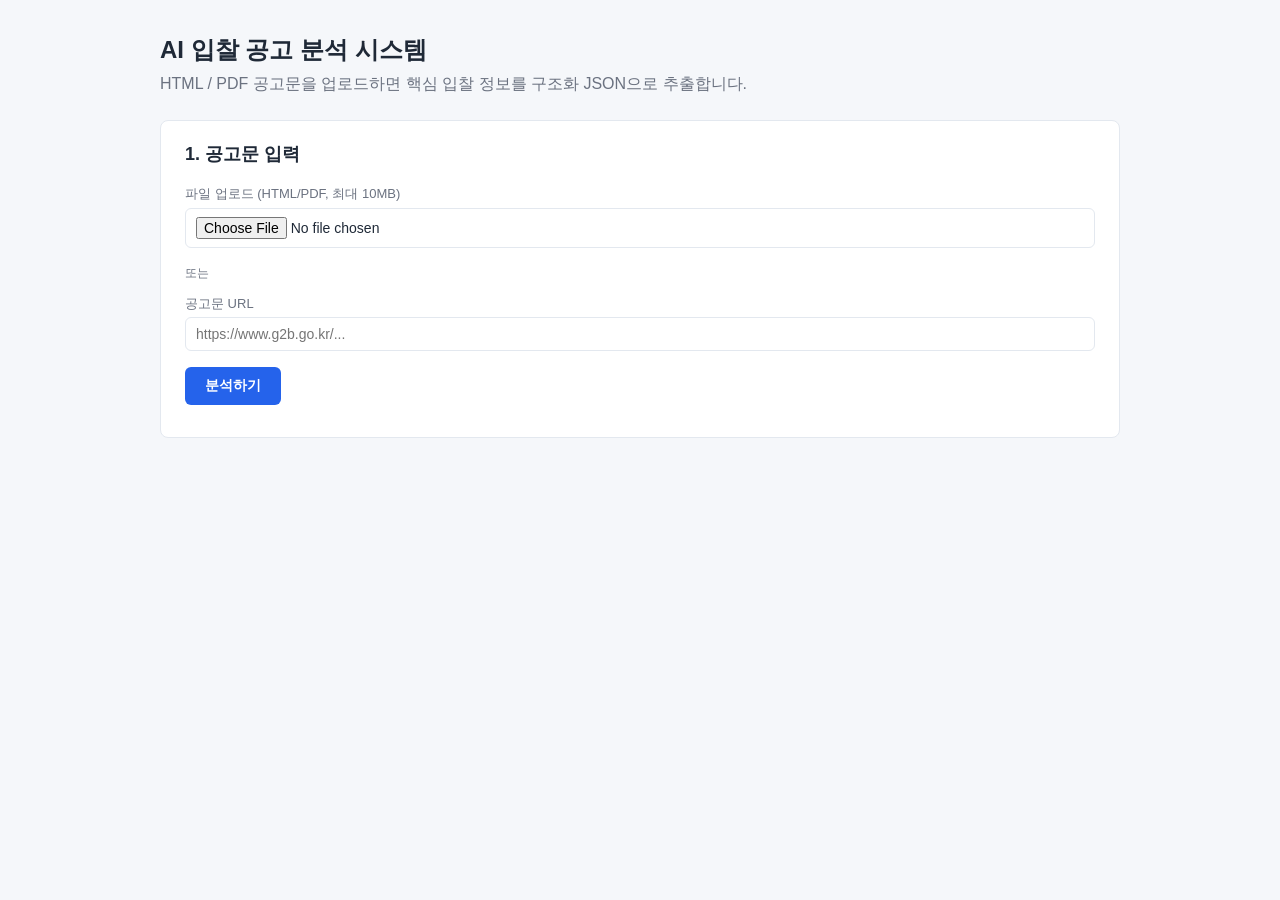
<file: templates/index.html>
<!doctype html>
<html lang="ko">
<head>
  <meta charset="utf-8" />
  <meta name="viewport" content="width=device-width, initial-scale=1" />
  <title>AI 입찰 공고 분석 시스템</title>
  <link rel="stylesheet" href="/static/style.css" />
</head>
<body>
  <header>
    <h1>AI 입찰 공고 분석 시스템</h1>
    <p class="subtitle">HTML / PDF 공고문을 업로드하면 핵심 입찰 정보를 구조화 JSON으로 추출합니다.</p>
  </header>

  <main>
    <section class="card">
      <h2>1. 공고문 입력</h2>
      <form id="analyze-form">
        <label for="file-input">파일 업로드 (HTML/PDF, 최대 10MB)</label>
        <input id="file-input" type="file" name="file" accept=".html,.htm,.pdf,.txt" />

        <div class="divider">또는</div>

        <label for="url-input">공고문 URL</label>
        <input id="url-input" type="url" name="url" placeholder="https://www.g2b.go.kr/..." />

        <button type="submit" id="submit-btn">분석하기</button>
      </form>
      <div id="status" class="status"></div>
    </section>

    <section class="card hidden" id="result">
      <h2>2. 분석 결과</h2>
      <div id="usage" class="usage"></div>

      <h3>핵심 카드</h3>
      <div id="summary-cards" class="summary-grid"></div>

      <h3>입찰 참가자격 (종목)</h3>
      <div id="jongmok-tree" class="jongmok"></div>

      <h3>전체 추출 항목</h3>
      <table class="results">
        <thead>
          <tr><th>항목</th><th>값</th><th>원문 근거</th></tr>
        </thead>
        <tbody id="results-body"></tbody>
      </table>

      <h3>검증 이슈</h3>
      <ul id="issues-list" class="issues"></ul>
    </section>
  </main>

  <script src="/static/app.js"></script>
</body>
</html>
</file>
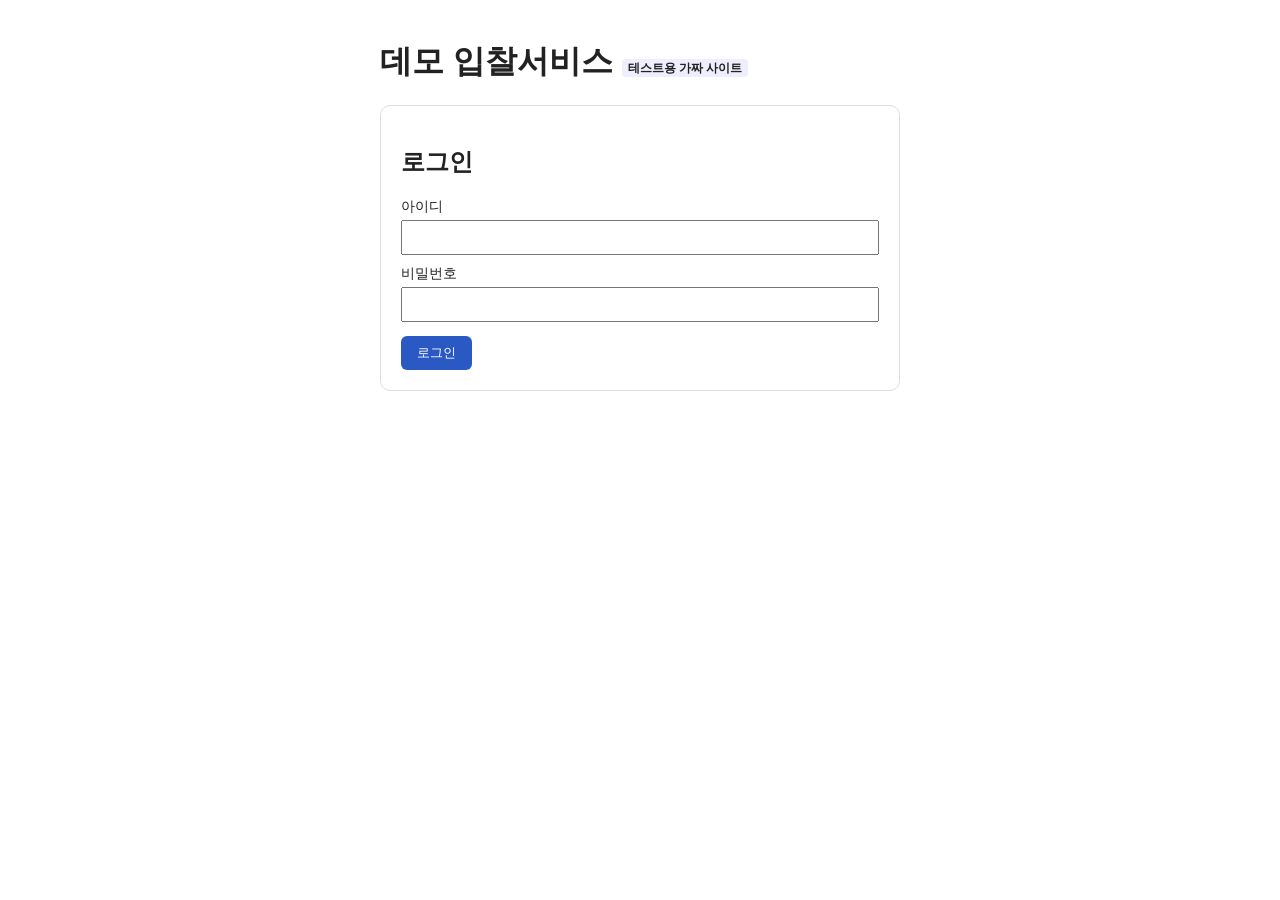
<file: procedure_mcp/demo_site/index.html>
<!doctype html>
<html lang="ko">
<head>
<meta charset="utf-8">
<title>데모 입찰서비스 - 회원정보</title>
<style>
  body { font-family: sans-serif; max-width: 520px; margin: 40px auto; padding: 0 16px; color: #222; }
  .card { border: 1px solid #ddd; border-radius: 10px; padding: 20px; margin-top: 16px; }
  label { display: block; margin: 10px 0 4px; font-size: 14px; }
  input { width: 100%; padding: 8px; box-sizing: border-box; }
  button { margin-top: 14px; padding: 8px 16px; background: #2b59c3; color: #fff; border: 0; border-radius: 6px; cursor: pointer; }
  ul { padding-left: 20px; }
  .ok { color: #1a7f37; font-weight: bold; margin-top: 12px; }
  .hidden { display: none; }
  .badge { font-size: 12px; background: #eef; padding: 2px 6px; border-radius: 4px; }
</style>
</head>
<body>
  <h1>데모 입찰서비스 <span class="badge">테스트용 가짜 사이트</span></h1>

  <!-- 로그인 화면 -->
  <div id="login" class="card">
    <h2>로그인</h2>
    <label for="uid">아이디</label>
    <input id="uid">
    <label for="pw">비밀번호</label>
    <input id="pw" type="password">
    <button id="loginBtn">로그인</button>
  </div>

  <!-- 회원정보 화면 -->
  <div id="profile" class="card hidden">
    <h2>회원정보</h2>
    <p>회사명: (주)데모건설</p>
    <h3>등록 업종</h3>
    <ul id="upjongList">
      <li>포장공사업</li>
    </ul>
    <label for="newUpjong">업종 추가</label>
    <input id="newUpjong" placeholder="예: 토목공사업">
    <button id="saveBtn">저장</button>
    <div id="msg" class="ok hidden" role="status"></div>
  </div>

<script>
  document.getElementById('loginBtn').onclick = () => {
    if (document.getElementById('uid').value && document.getElementById('pw').value) {
      document.getElementById('login').classList.add('hidden');
      // 실제 사이트처럼 약간의 로딩 지연
      setTimeout(() => document.getElementById('profile').classList.remove('hidden'), 400);
    }
  };
  document.getElementById('saveBtn').onclick = () => {
    const v = document.getElementById('newUpjong').value.trim();
    if (!v) return;
    setTimeout(() => {
      const li = document.createElement('li');
      li.textContent = v;
      document.getElementById('upjongList').appendChild(li);
      document.getElementById('newUpjong').value = '';
      const m = document.getElementById('msg');
      m.textContent = '저장되었습니다: ' + v;
      m.classList.remove('hidden');
    }, 600);
  };
</script>
</body>
</html>
</file>
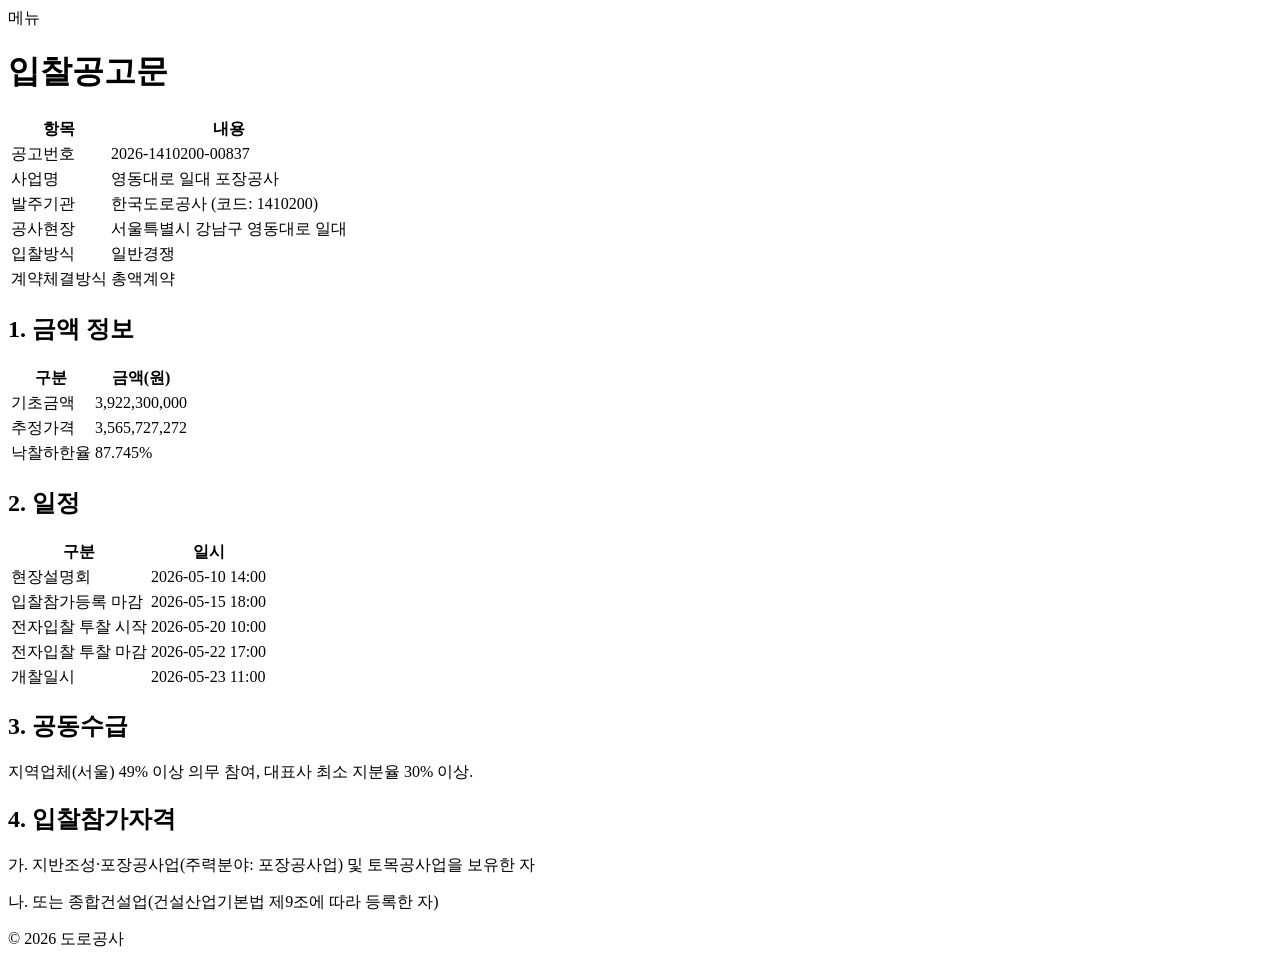
<file: samples/sample_g2b.html>
<!doctype html>
<html lang="ko">
<head>
  <meta charset="utf-8" />
  <title>입찰공고 - 영동대로 포장공사</title>
  <script>console.log('ignore me');</script>
  <style>.x { color: red }</style>
</head>
<body>
  <header><nav>메뉴</nav></header>
  <h1>입찰공고문</h1>

  <table>
    <tr><th>항목</th><th>내용</th></tr>
    <tr><td>공고번호</td><td>2026-1410200-00837</td></tr>
    <tr><td>사업명</td><td>영동대로 일대 포장공사</td></tr>
    <tr><td>발주기관</td><td>한국도로공사 (코드: 1410200)</td></tr>
    <tr><td>공사현장</td><td>서울특별시 강남구 영동대로 일대</td></tr>
    <tr><td>입찰방식</td><td>일반경쟁</td></tr>
    <tr><td>계약체결방식</td><td>총액계약</td></tr>
  </table>

  <h2>1. 금액 정보</h2>
  <table>
    <tr><th>구분</th><th>금액(원)</th></tr>
    <tr><td>기초금액</td><td>3,922,300,000</td></tr>
    <tr><td>추정가격</td><td>3,565,727,272</td></tr>
    <tr><td>낙찰하한율</td><td>87.745%</td></tr>
  </table>

  <h2>2. 일정</h2>
  <table>
    <tr><th>구분</th><th>일시</th></tr>
    <tr><td>현장설명회</td><td>2026-05-10 14:00</td></tr>
    <tr><td>입찰참가등록 마감</td><td>2026-05-15 18:00</td></tr>
    <tr><td>전자입찰 투찰 시작</td><td>2026-05-20 10:00</td></tr>
    <tr><td>전자입찰 투찰 마감</td><td>2026-05-22 17:00</td></tr>
    <tr><td>개찰일시</td><td>2026-05-23 11:00</td></tr>
  </table>

  <h2>3. 공동수급</h2>
  <p>지역업체(서울) 49% 이상 의무 참여, 대표사 최소 지분율 30% 이상.</p>

  <h2>4. 입찰참가자격</h2>
  <p>가. 지반조성·포장공사업(주력분야: 포장공사업) 및 토목공사업을 보유한 자</p>
  <p>나. 또는 종합건설업(건설산업기본법 제9조에 따라 등록한 자)</p>

  <footer>© 2026 도로공사</footer>
</body>
</html>
</file>
<file: static/style.css>
:root {
  --bg: #f5f7fa;
  --card: #ffffff;
  --border: #e3e8ef;
  --text: #1f2937;
  --muted: #6b7280;
  --accent: #2563eb;
  --warn: #d97706;
  --error: #dc2626;
  --good: #16a34a;
}

* { box-sizing: border-box; }

body {
  margin: 0;
  padding: 0 24px 64px;
  font-family: -apple-system, BlinkMacSystemFont, "Segoe UI", "Apple SD Gothic Neo", "Noto Sans KR", sans-serif;
  background: var(--bg);
  color: var(--text);
  line-height: 1.5;
}

header {
  max-width: 960px;
  margin: 32px auto 24px;
}

header h1 { margin: 0 0 4px; font-size: 24px; }
.subtitle { color: var(--muted); margin: 0; }

main { max-width: 960px; margin: 0 auto; }

.card {
  background: var(--card);
  border: 1px solid var(--border);
  border-radius: 8px;
  padding: 20px 24px;
  margin-bottom: 20px;
}

.card h2 { margin: 0 0 16px; font-size: 18px; }
.card h3 { margin: 24px 0 12px; font-size: 15px; color: var(--muted); text-transform: uppercase; letter-spacing: 0.04em; }

.hidden { display: none; }

form label { display: block; font-size: 13px; color: var(--muted); margin-top: 12px; }
form input[type="file"], form input[type="url"] {
  width: 100%;
  padding: 8px 10px;
  font-size: 14px;
  border: 1px solid var(--border);
  border-radius: 6px;
  margin-top: 4px;
}
.divider { color: var(--muted); margin: 16px 0 0; font-size: 12px; }

button {
  margin-top: 16px;
  padding: 10px 20px;
  background: var(--accent);
  color: white;
  font-size: 14px;
  font-weight: 600;
  border: none;
  border-radius: 6px;
  cursor: pointer;
}
button:disabled { opacity: 0.5; cursor: not-allowed; }

.status { margin-top: 12px; font-size: 13px; color: var(--muted); }
.status.error { color: var(--error); }

.usage { font-size: 12px; color: var(--muted); margin-bottom: 12px; }

.summary-grid {
  display: grid;
  grid-template-columns: repeat(auto-fill, minmax(220px, 1fr));
  gap: 12px;
}
.summary-grid .cell {
  border: 1px solid var(--border);
  border-radius: 6px;
  padding: 10px 12px;
  background: #fafbfd;
}
.summary-grid .cell .k { font-size: 11px; color: var(--muted); }
.summary-grid .cell .v { font-size: 15px; font-weight: 600; word-break: break-all; }

.jongmok { font-family: ui-monospace, SFMono-Regular, Menlo, monospace; font-size: 14px; }
.jongmok .or { display: flex; gap: 8px; flex-wrap: wrap; }
.jongmok .or > span { font-size: 12px; color: var(--muted); align-self: center; }
.jongmok .and {
  background: #eef2ff;
  color: var(--accent);
  border-radius: 4px;
  padding: 4px 8px;
}

table.results { width: 100%; border-collapse: collapse; font-size: 13px; }
table.results th, table.results td {
  border-bottom: 1px solid var(--border);
  padding: 8px 6px;
  text-align: left;
  vertical-align: top;
}
table.results th { color: var(--muted); font-weight: 500; font-size: 12px; }
table.results td.value { word-break: break-all; }
table.results td.source { color: var(--muted); font-size: 12px; max-width: 360px; }

.issues { padding-left: 20px; }
.issues li { font-size: 13px; }
.issues li.missing { color: var(--error); }
.issues li.out_of_range, .issues li.bad_enum, .issues li.bad_format, .issues li.bad_type, .issues li.coerce_failed, .issues li.arith_mismatch { color: var(--warn); }
.issues li.missing_source { color: var(--muted); }
</file>
